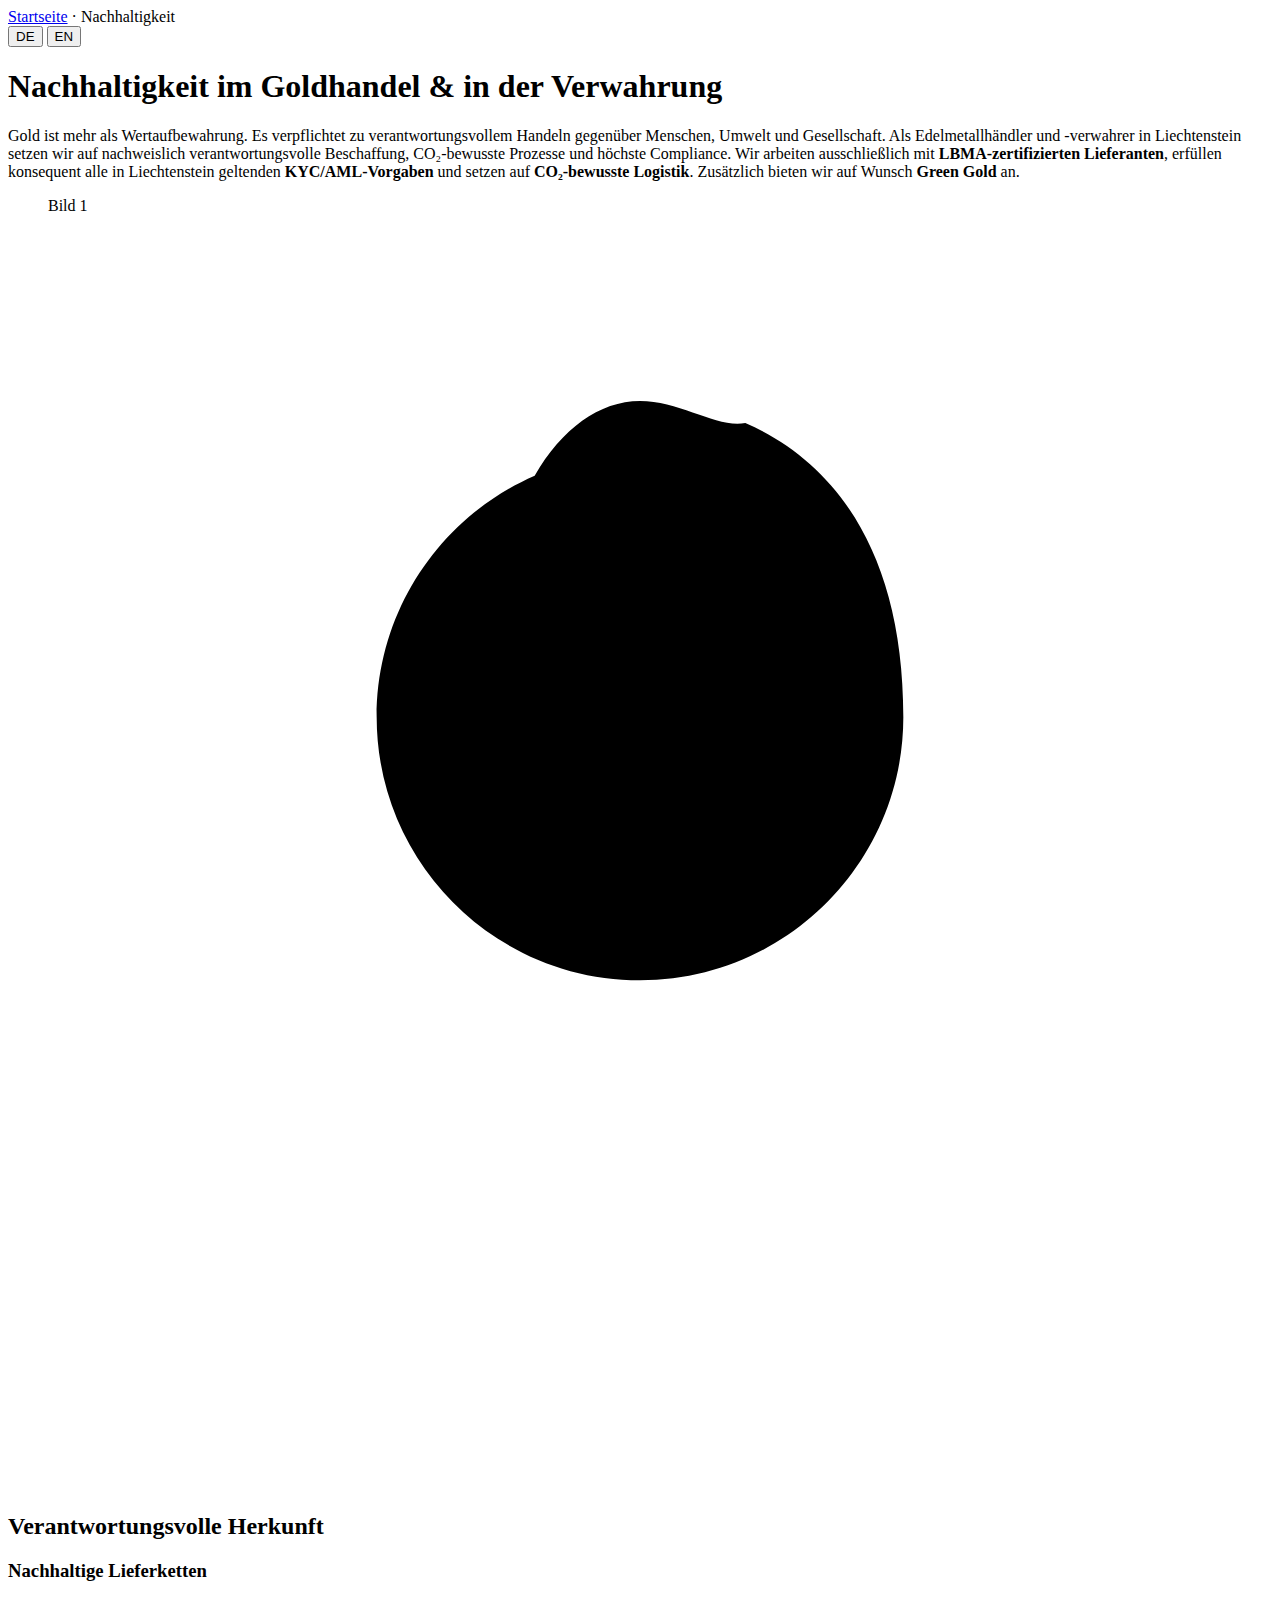
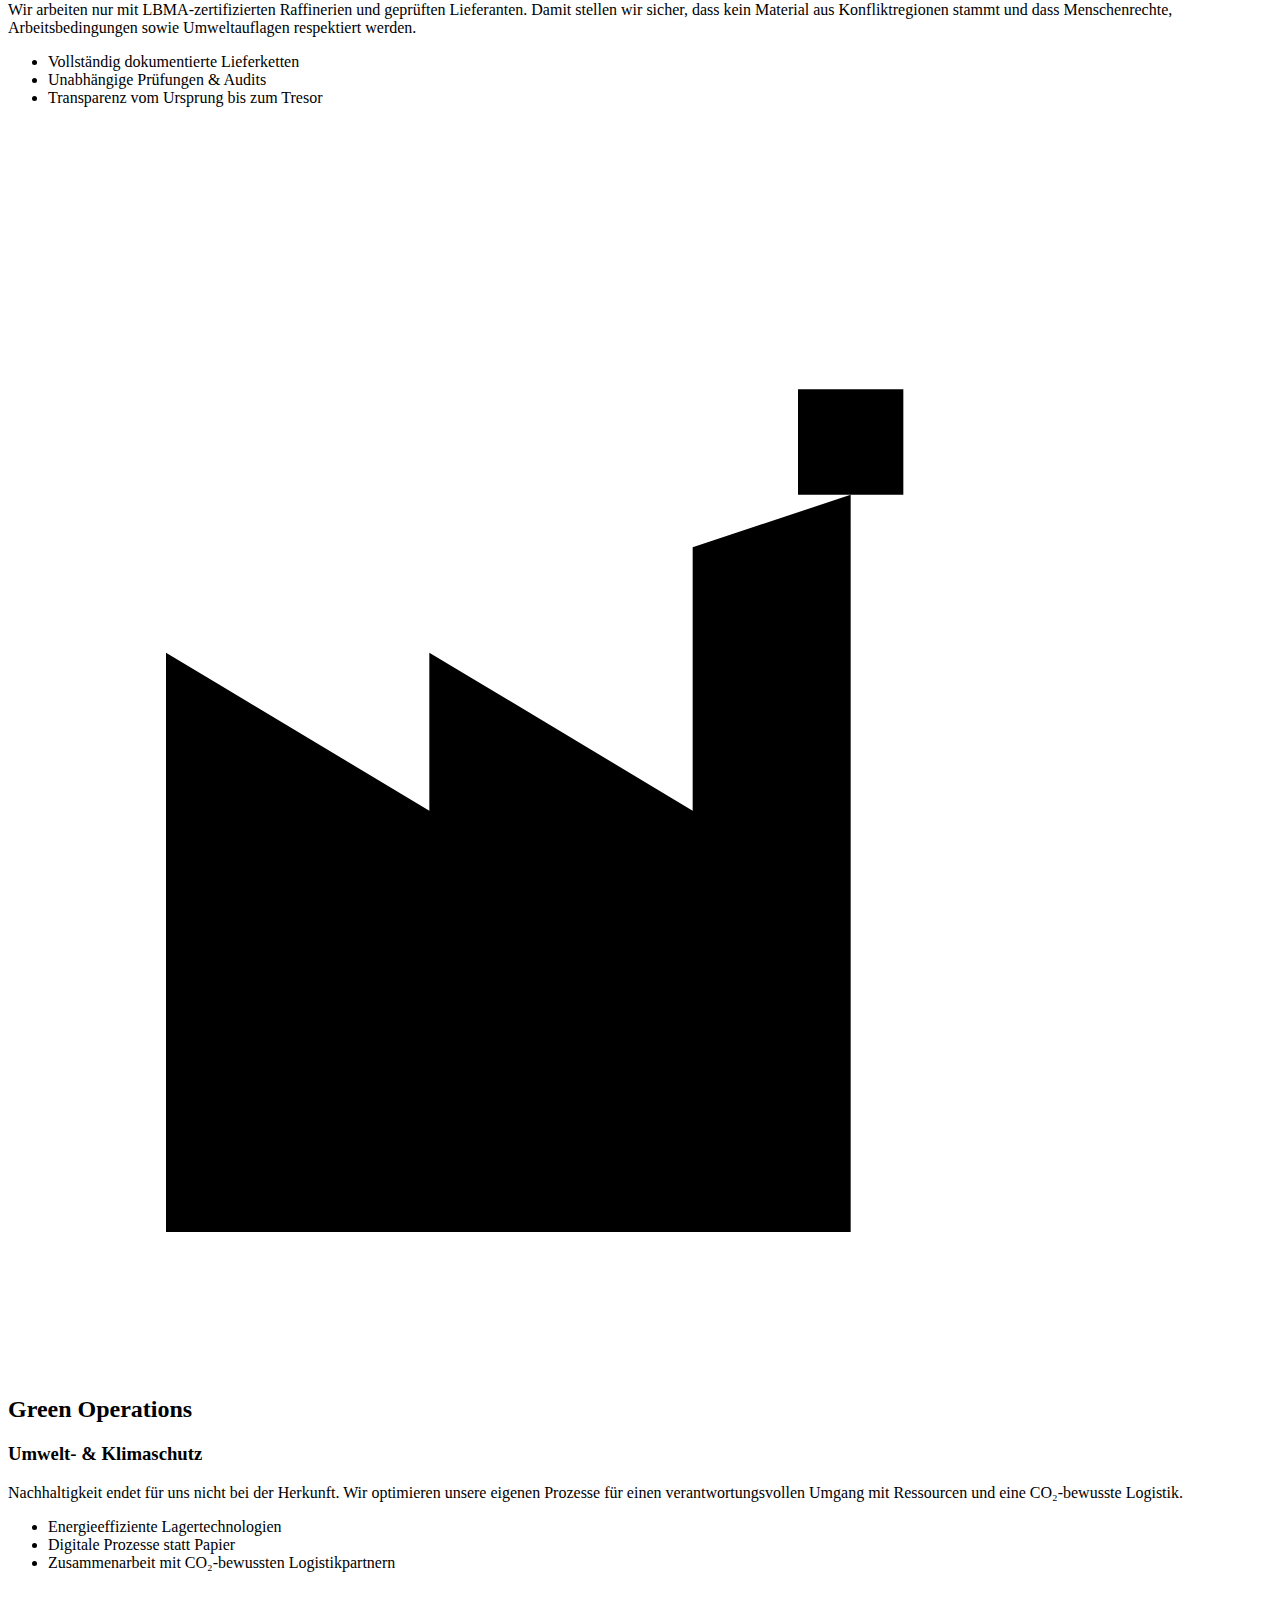
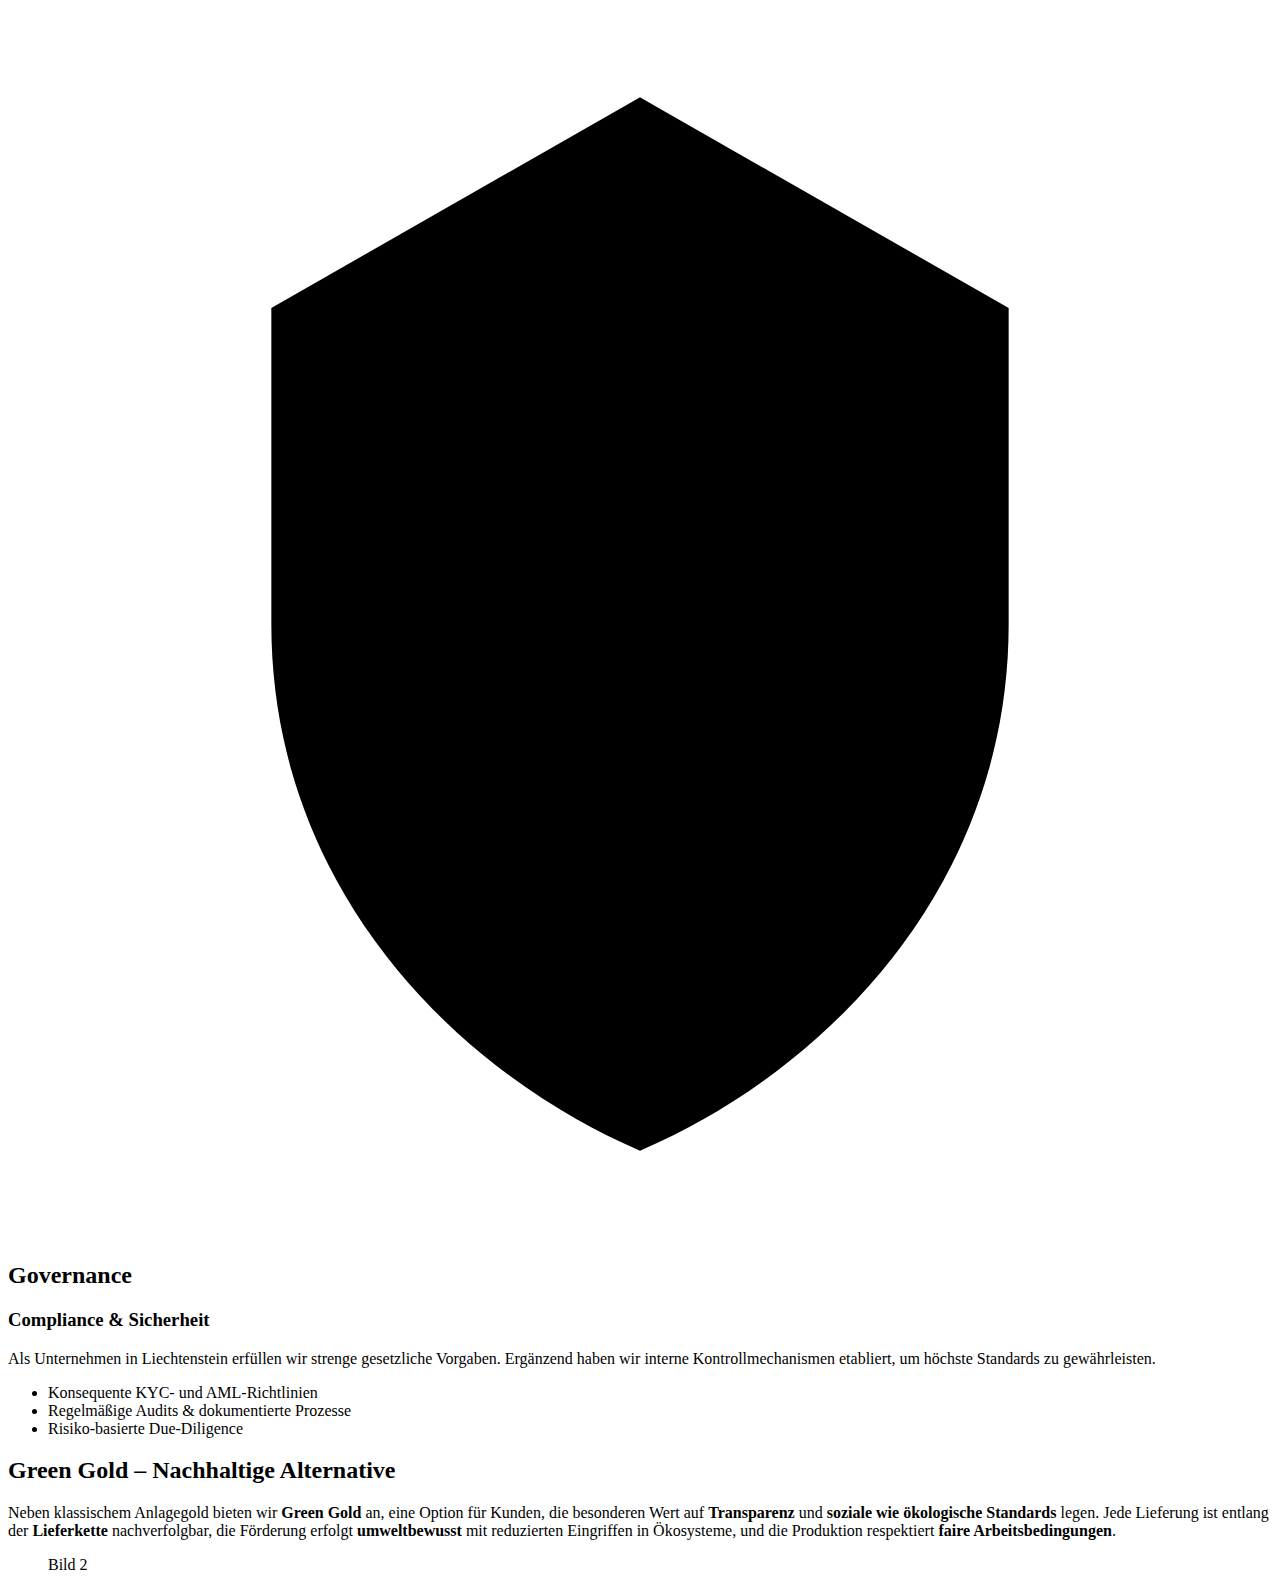
<file: index.html>
<!DOCTYPE html>
<html lang="de">
<head>
  <meta charset="UTF-8" />
  <title>Nachhaltigkeit – Rheingold</title>
  <meta name="viewport" content="width=device-width, initial-scale=1" />
  <link rel="stylesheet" href="style.css" />
</head>
<body>

<div class="rg-sustainability">

  <!-- Topbar: breadcrumbs + language switch -->
  <header class="rg-container rg-topbar" role="banner">
    <nav class="rg-breadcrumbs"><a href="#">Startseite</a> · <span>Nachhaltigkeit</span></nav>
    <div class="rg-langswitch" role="group" aria-label="Language switch">
      <button id="btn-de" type="button" aria-pressed="true">DE</button>
      <button id="btn-en" type="button" aria-pressed="false">EN</button>
    </div>
  </header>

  <main id="main" class="rg-container">

    <!-- ===== German content ===== -->
    <div data-lang="de">
      <!-- HERO -->
      <section class="rg-hero">
        <div class="rg-grid rg-grid--2 rg-equal">
          <div>
            <h1>Nachhaltigkeit im Goldhandel & in der Verwahrung</h1>
            <p class="rg-lead">
              Gold ist mehr als Wertaufbewahrung. Es verpflichtet zu verantwortungsvollem Handeln gegenüber Menschen, Umwelt und Gesellschaft.
              Als Edelmetallhändler und -verwahrer in Liechtenstein setzen wir auf nachweislich verantwortungsvolle Beschaffung, CO₂-bewusste Prozesse und höchste Compliance.
              Wir arbeiten ausschließlich mit <strong>LBMA-zertifizierten Lieferanten</strong>, erfüllen konsequent alle in Liechtenstein geltenden <strong>KYC/AML-Vorgaben</strong>
              und setzen auf <strong>CO₂-bewusste Logistik</strong>. Zusätzlich bieten wir auf Wunsch <strong>Green Gold</strong> an.
            </p>
          </div>
          <figure class="rg-media"><div class="rg-media-placeholder">Bild 1</div></figure>
        </div>
      </section>

      <!-- 3 Cards -->
      <section class="rg-grid rg-grid--3" style="margin-top:28px">
        <article class="rg-card">
          <h2>
            <span class="rg-icon" aria-hidden="true">
              <!-- Tree Icon (klar erkennbar) -->
              <svg viewBox="0 0 24 24" aria-hidden="true">
                <path d="M12 22v-4" />
                <path d="M7 22h10" />
                <path d="M12 14c-2.761 0-5-2.239-5-5 0-2.05 1.233-3.81 3-4.582C10.51 3.53 11.23 3 12 3s1.49.53 2 .418C15.767 4.19 17 5.95 17 9c0 2.761-2.239 5-5 5z"/>
                <path d="M9 10h6M10.5 7.5h3"/>
              </svg>
            </span>
            Verantwortungsvolle Herkunft
          </h2>
          <h3>Nachhaltige Lieferketten</h3>
          <p>Wir arbeiten nur mit LBMA-zertifizierten Raffinerien und geprüften Lieferanten. Damit stellen wir sicher, dass kein Material aus Konfliktregionen stammt und dass Menschenrechte, Arbeitsbedingungen sowie Umweltauflagen respektiert werden.</p>
          <ul class="rg-list">
            <li><span class="rg-bullet"></span>Vollständig dokumentierte Lieferketten</li>
            <li><span class="rg-bullet"></span>Unabhängige Prüfungen & Audits</li>
            <li><span class="rg-bullet"></span>Transparenz vom Ursprung bis zum Tresor</li>
          </ul>
        </article>

        <article class="rg-card">
          <h2>
            <span class="rg-icon" aria-hidden="true">
              <!-- Factory Icon (Green Operations) -->
              <svg viewBox="0 0 24 24" aria-hidden="true">
                <path d="M3 21V10l5 3V10l5 3V8l3-1v14H3z"/>
                <path d="M3 21h18"/>
                <path d="M7 21v-3M10 21v-3M13 21v-3M16 21v-3"/>
                <path d="M15 5h2v2h-2z"/>
              </svg>
            </span>
            Green Operations
          </h2>
          <h3>Umwelt- & Klimaschutz</h3>
          <p>Nachhaltigkeit endet für uns nicht bei der Herkunft. Wir optimieren unsere eigenen Prozesse für einen verantwortungsvollen Umgang mit Ressourcen und eine CO₂-bewusste Logistik.</p>
          <ul class="rg-list">
            <li><span class="rg-bullet"></span>Energieeffiziente Lagertechnologien</li>
            <li><span class="rg-bullet"></span>Digitale Prozesse statt Papier</li>
            <li><span class="rg-bullet"></span>Zusammenarbeit mit CO₂-bewussten Logistikpartnern</li>
          </ul>
        </article>

        <article class="rg-card">
          <h2>
            <span class="rg-icon" aria-hidden="true">
              <!-- Shield Check Icon -->
              <svg viewBox="0 0 24 24" aria-hidden="true">
                <path d="M12 2l7 4v6c0 5-3.5 8.5-7 10-3.5-1.5-7-5-7-10V6l7-4z"/>
                <path d="M9 12l2 2 4-4"/>
              </svg>
            </span>
            Governance
          </h2>
          <h3>Compliance & Sicherheit</h3>
          <p>Als Unternehmen in Liechtenstein erfüllen wir strenge gesetzliche Vorgaben. Ergänzend haben wir interne Kontrollmechanismen etabliert, um höchste Standards zu gewährleisten.</p>
          <ul class="rg-list">
            <li><span class="rg-bullet"></span>Konsequente KYC- und AML-Richtlinien</li>
            <li><span class="rg-bullet"></span>Regelmäßige Audits & dokumentierte Prozesse</li>
            <li><span class="rg-bullet"></span>Risiko-basierte Due-Diligence</li>
          </ul>
        </article>
      </section>

      <!-- Green Gold -->
      <section id="green-gold" class="rg-grid rg-grid--2 rg-equal">
        <div class="rg-card">
          <h2>Green Gold – Nachhaltige Alternative</h2>
          <p>
            Neben klassischem Anlagegold bieten wir <strong>Green Gold</strong> an, eine Option für Kunden, die besonderen Wert auf
            <strong>Transparenz</strong> und <strong>soziale wie ökologische Standards</strong> legen. Jede Lieferung ist entlang der
            <strong>Lieferkette</strong> nachverfolgbar, die Förderung erfolgt <strong>umweltbewusst</strong> mit reduzierten Eingriffen in
            Ökosysteme, und die Produktion respektiert <strong>faire Arbeitsbedingungen</strong>.
          </p>
        </div>
        <figure class="rg-media"><div class="rg-media-placeholder">Bild 2</div></figure>
      </section>
    </div>

    <!-- ===== English content ===== -->
    <div data-lang="en" hidden>
      <!-- HERO -->
      <section class="rg-hero">
        <div class="rg-grid rg-grid--2 rg-equal">
          <div>
            <h1>Sustainability in Gold Trading & Custody</h1>
            <p class="rg-lead">
              Gold is more than a store of value. It comes with a responsibility to people, the environment, and society.
              As a precious metals trader and custodian in Liechtenstein, we rely on demonstrably responsible sourcing, CO₂-conscious processes, and the highest standards of compliance.
              We work exclusively with <strong>LBMA-certified suppliers</strong>, fully meet Liechtenstein’s <strong>KYC/AML requirements</strong>,
              and follow <strong>CO₂-conscious logistics</strong>. On request, we also offer <strong>Green Gold</strong>.
            </p>
          </div>
          <figure class="rg-media"><div class="rg-media-placeholder">Image 1</div></figure>
        </div>
      </section>

      <!-- 3 Cards -->
      <section class="rg-grid rg-grid--3" style="margin-top:28px">
        <article class="rg-card">
          <h2>
            <span class="rg-icon" aria-hidden="true">
              <!-- Tree Icon -->
              <svg viewBox="0 0 24 24" aria-hidden="true">
                <path d="M12 22v-4" />
                <path d="M7 22h10" />
                <path d="M12 14c-2.761 0-5-2.239-5-5 0-2.05 1.233-3.81 3-4.582C10.51 3.53 11.23 3 12 3s1.49.53 2 .418C15.767 4.19 17 5.95 17 9c0 2.761-2.239 5-5 5z"/>
                <path d="M9 10h6M10.5 7.5h3"/>
              </svg>
            </span>
            Responsible Origin
          </h2>
          <h3>Responsible Supply Chains</h3>
          <p>We only work with LBMA-certified refineries and vetted partners to ensure no material originates from conflict areas and that human rights, labour conditions, and environmental standards are respected.</p>
          <ul class="rg-list">
            <li><span class="rg-bullet"></span>Fully documented supply chains</li>
            <li><span class="rg-bullet"></span>Independent audits & reviews</li>
            <li><span class="rg-bullet"></span>Transparency from source to vault</li>
          </ul>
        </article>

        <article class="rg-card">
          <h2>
            <span class="rg-icon" aria-hidden="true">
              <!-- Factory Icon (Green Operations) -->
              <svg viewBox="0 0 24 24" aria-hidden="true">
                <path d="M3 21V10l5 3V10l5 3V8l3-1v14H3z"/>
                <path d="M3 21h18"/>
                <path d="M7 21v-3M10 21v-3M13 21v-3M16 21v-3"/>
                <path d="M15 5h2v2h-2z"/>
              </svg>
            </span>
            Green Operations
          </h2>
          <h3>Environment & Climate</h3>
          <p>We continuously optimise our internal processes for resource-efficient operations and CO₂-conscious logistics.</p>
          <ul class="rg-list">
            <li><span class="rg-bullet"></span>Energy-efficient storage technologies</li>
            <li><span class="rg-bullet"></span>Digital processes instead of paper</li>
            <li><span class="rg-bullet"></span>CO₂-conscious logistics partnerships</li>
          </ul>
        </article>

        <article class="rg-card">
          <h2>
            <span class="rg-icon" aria-hidden="true">
              <!-- Shield Check Icon -->
              <svg viewBox="0 0 24 24" aria-hidden="true">
                <path d="M12 2l7 4v6c0 5-3.5 8.5-7 10-3.5-1.5-7-5-7-10V6l7-4z"/>
                <path d="M9 12l2 2 4-4"/>
              </svg>
            </span>
            Governance
          </h2>
          <h3>Compliance & Security</h3>
          <p>Operating in Liechtenstein, we adhere to stringent legal requirements and maintain internal controls to safeguard the highest standards.</p>
          <ul class="rg-list">
            <li><span class="rg-bullet"></span>Strict KYC/AML procedures</li>
            <li><span class="rg-bullet"></span>Regular audits & documented processes</li>
            <li><span class="rg-bullet"></span>Risk-based due diligence</li>
          </ul>
        </article>
      </section>

      <!-- Green Gold -->
      <section id="green-gold" class="rg-grid rg-grid--2 rg-equal">
        <div class="rg-card">
          <h2>Green Gold – Sustainable Alternative</h2>
          <p>
            In addition to classic investment gold, we offer <strong>Green Gold</strong> for clients who prioritise
            <strong>transparency</strong> and <strong>social and environmental standards</strong>. Each delivery is traceable along the
            <strong>supply chain</strong>; extraction is <strong>environment-aware</strong> with reduced ecosystem impact; and production respects
            <strong>fair labour conditions</strong>.
          </p>
        </div>
        <figure class="rg-media"><div class="rg-media-placeholder">Image 2</div></figure>
      </section>
    </div>

  </main>
</div>

<script>
  (function(){
    const de = document.querySelector('[data-lang="de"]');
    const en = document.querySelector('[data-lang="en"]');
    const bDe = document.getElementById('btn-de');
    const bEn = document.getElementById('btn-en');

    function setLang(lang){
      const isDE = lang === 'de';
      de.hidden = !isDE;
      en.hidden = isDE;
      bDe.setAttribute('aria-pressed', String(isDE));
      bEn.setAttribute('aria-pressed', String(!isDE));
      // set html lang attribute
      document.documentElement.setAttribute('lang', isDE ? 'de' : 'en');
      try { localStorage.setItem('rg-lang', lang); } catch(e){}
    }

    // init
    const saved = (function(){ try { return localStorage.getItem('rg-lang'); } catch(e){ return null; }})();
    setLang(saved === 'en' ? 'en' : 'de');

    // handlers
    bDe.addEventListener('click', () => setLang('de'));
    bEn.addEventListener('click', () => setLang('en'));
  })();
</script>

</body>
</html>
</file>
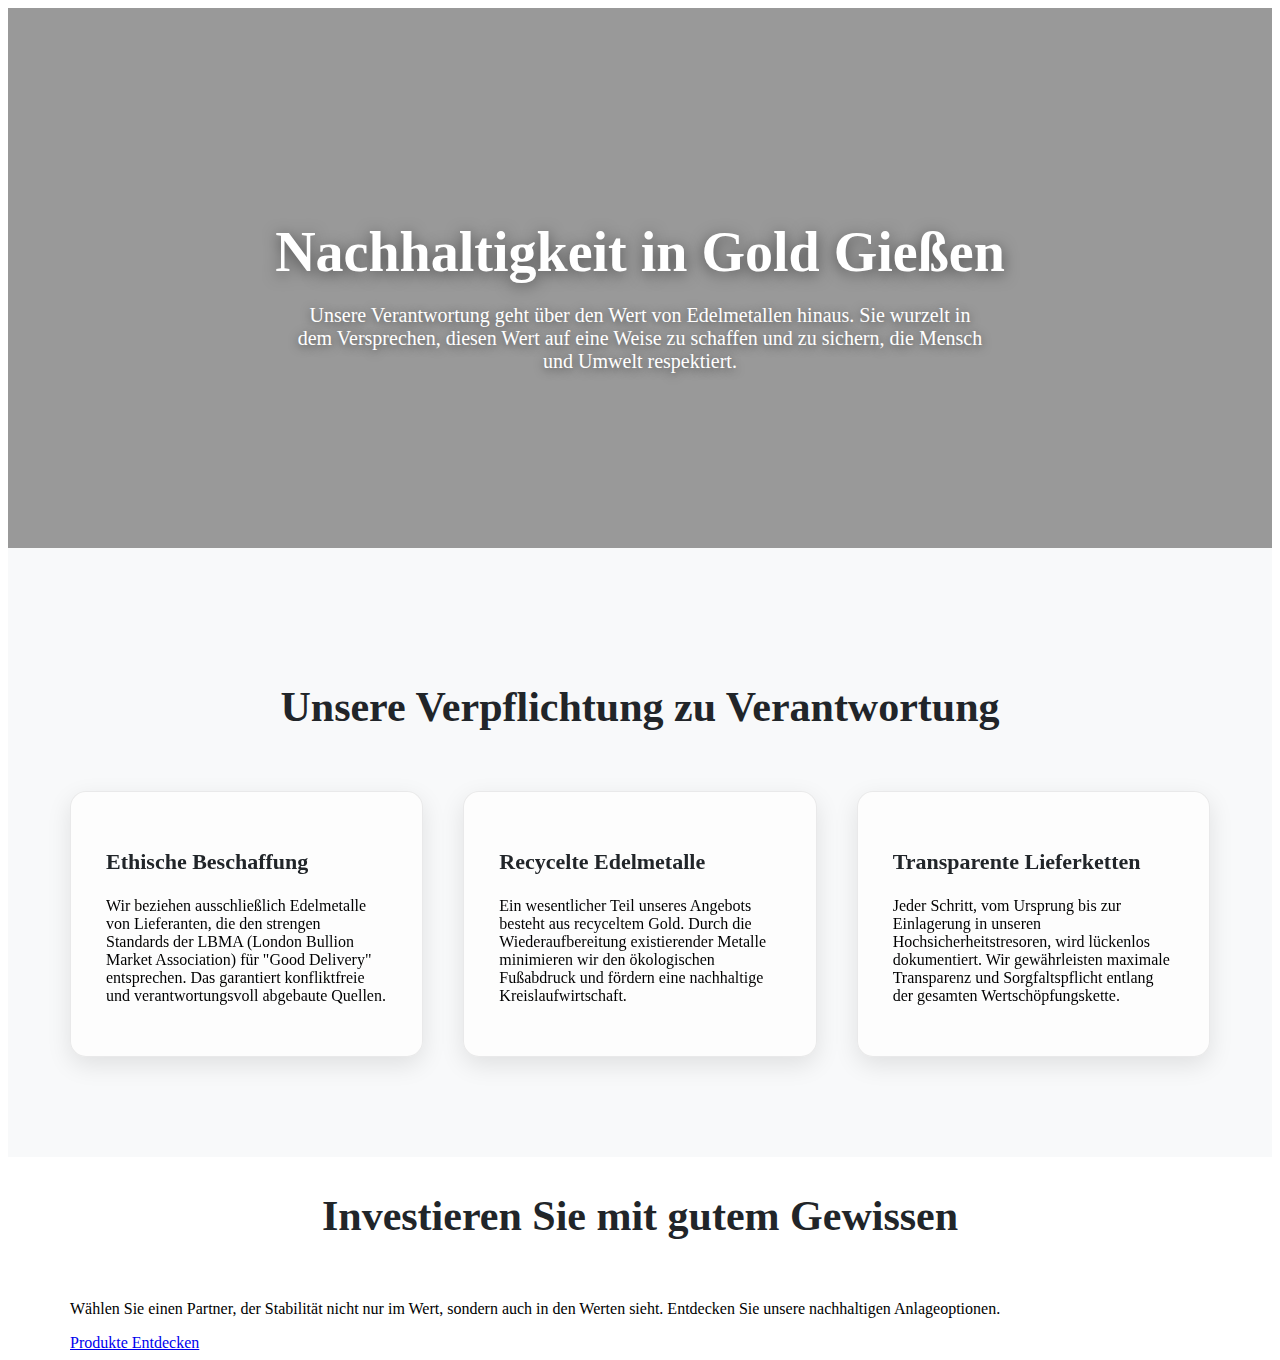
<file: sustainability.html>
<!DOCTYPE html>
<html lang="de">
<head>
    <meta charset="UTF-8">
    <meta name="viewport" content="width=device-width, initial-scale=1.0">
    
    <title>Nachhaltigkeit & Ethisches Gold | Rheingold Edelmetall AG</title>
    <meta name="description" content="Entdecken Sie die Verpflichtung der Rheingold Edelmetall AG zu Nachhaltigkeit, ethischer Beschaffung, recyceltem Gold und transparenten Lieferketten im Edelmetallsektor.">
    <meta name="keywords" content="nachhaltiges gold, ethische beschaffung, recycelte edelmetalle, verantwortungsvoller abbau, esg, rheingold edelmetall">
    
    <link rel="preconnect" href="https://fonts.googleapis.com">
    <link rel="preconnect" href="https://fonts.gstatic.com" crossorigin>
    <link href="https://fonts.googleapis.com/css2?family=Lato:wght@400;700;900&display=swap" rel="stylesheet">
    <link rel="stylesheet" href="style.css">

    <script type="application/ld+json">
    {
      "@context": "https://schema.org",
      "@type": "WebPage",
      "name": "Nachhaltigkeit & Ethisches Gold | Rheingold Edelmetall AG",
      "description": "Erfahren Sie mehr über Rheingold's Engagement für Nachhaltigkeit durch ethische Beschaffung, den Einsatz von recyceltem Gold und die Sicherstellung transparenter Lieferketten.",
      "publisher": {
        "@type": "Organization",
        "name": "Rheingold Edelmetall AG",
        "url": "https://www.rheingold-edelmetall.com/de/",
        "logo": {
          "@type": "ImageObject",
          "url": "https://www.rheingold-edelmetall.com/de/logo.png"
        }
      }
    }
    </script>
</head>
<body>

    <main>
        <section class="hero-section">
            <div class="hero-content">
                <h1>Nachhaltigkeit in Gold Gießen</h1>
                <p>Unsere Verantwortung geht über den Wert von Edelmetallen hinaus. Sie wurzelt in dem Versprechen, diesen Wert auf eine Weise zu schaffen und zu sichern, die Mensch und Umwelt respektiert.</p>
            </div>
        </section>

        <section class="sustainability-principles">
            <div class="testimonials-container">
                <h2 class="section-title">Unsere Verpflichtung zu Verantwortung</h2>
                <div class="principles-grid">
                    <div class="testimonial-card">
                        <h3>Ethische Beschaffung</h3>
                        <p>Wir beziehen ausschließlich Edelmetalle von Lieferanten, die den strengen Standards der LBMA (London Bullion Market Association) für "Good Delivery" entsprechen. Das garantiert konfliktfreie und verantwortungsvoll abgebaute Quellen.</p>
                    </div>
                    <div class="testimonial-card">
                        <h3>Recycelte Edelmetalle</h3>
                        <p>Ein wesentlicher Teil unseres Angebots besteht aus recyceltem Gold. Durch die Wiederaufbereitung existierender Metalle minimieren wir den ökologischen Fußabdruck und fördern eine nachhaltige Kreislaufwirtschaft.</p>
                    </div>
                    <div class="testimonial-card">
                        <h3>Transparente Lieferketten</h3>
                        <p>Jeder Schritt, vom Ursprung bis zur Einlagerung in unseren Hochsicherheitstresoren, wird lückenlos dokumentiert. Wir gewährleisten maximale Transparenz und Sorgfaltspflicht entlang der gesamten Wertschöpfungskette.</p>
                    </div>
                </div>
            </div>
        </section>

        <section class="cta-section">
            <div class="testimonials-container">
                <h2 class="section-title">Investieren Sie mit gutem Gewissen</h2>
                <p class="section-subtitle">Wählen Sie einen Partner, der Stabilität nicht nur im Wert, sondern auch in den Werten sieht. Entdecken Sie unsere nachhaltigen Anlageoptionen.</p>
                <a href="#" class="cta-button">Produkte Entdecken</a>
            </div>
        </section>

    </main>

</body>
</html>
</file>
<file: style.css>
//* =================================================================== */
/* ==       STYLE.CSS FOR RHEINGOLD SUSTAINABILITY PAGE             == */
/* =================================================================== */

/* --- 1. GENERAL STYLING & DEFAULTS --- */
body {
    background-color: #f8f9fa; /* Light gray from your website's CI */
    font-family: 'Lato', sans-serif;
    color: #212529; /* Standard dark text color */
    margin: 0;
    padding: 0;
    line-height: 1.6;
}

main {
    display: block; /* Ensures <main> tag works correctly in older browsers */
}


/* --- 2. HERO SECTION (THE TOP BANNER) --- */
.hero-section {
    position: relative;
    height: 60vh;
    display: flex;
    align-items: center;
    justify-content: center;
    text-align: center;
    padding: 0 20px;
    background-image: linear-gradient(rgba(0, 0, 0, 0.4), rgba(0, 0, 0, 0.4)), url('https://images.unsplash.com/photo-1599838883839-81974135b364?q=80&w=2940&auto=format&fit=crop');
    background-size: cover;
    background-position: center;
    color: #ffffff; /* White text for the hero image */
}

.hero-content h1 {
    font-size: 56px;
    font-weight: 900;
    margin-bottom: 20px;
    text-shadow: 0 3px 15px rgba(0,0,0,0.5);
}

.hero-content p {
    font-size: 20px;
    max-width: 700px;
    margin: 0 auto;
    text-shadow: 0 2px 10px rgba(0,0,0,0.5);
}


/* --- 3. CORE PRINCIPLES SECTION --- */
.sustainability-principles {
    padding: 100px 0;
    background-color: #f8f9fa; /* Matches the body background */
}

.testimonials-container { /* Re-using this class for consistent centering */
    max-width: 1140px;
    margin: 0 auto;
    padding: 0 20px;
}

.section-title {
    font-size: 42px;
    font-weight: 900;
    color: #212529;
    margin-bottom: 60px;
    text-align: center;
}

.principles-grid {
    display: grid;
    grid-template-columns: repeat(auto-fit, minmax(320px, 1fr));
    gap: 40px;
    text-align: left;
}

/* Using .testimonial-card class for the glass effect on principle cards */
.testimonial-card {
    /* The Glass Effect */
    background: rgba(255, 255, 255, 0.65);
    backdrop-filter: blur(10px);
    -webkit-backdrop-filter: blur(10px);

    /* The Floating Look */
    border-radius: 16px;
    border: 1px solid rgba(0, 0, 0, 0.08);
    box-shadow: 0 8px 25px rgba(0, 0, 0, 0.1);

    padding: 35px;
    transition: transform 0.3s ease, box-shadow 0.3s ease;
}

.testimonial-card:hover {
    transform: translateY(-10px);
    box-shadow: 0 12px 35px rgba(0, 0, 0, 0.12);
}

.principles-grid .testimonial-card h3 {
    font-size: 22px;
    font-weight: 900;
    color: #212529;
</file>
